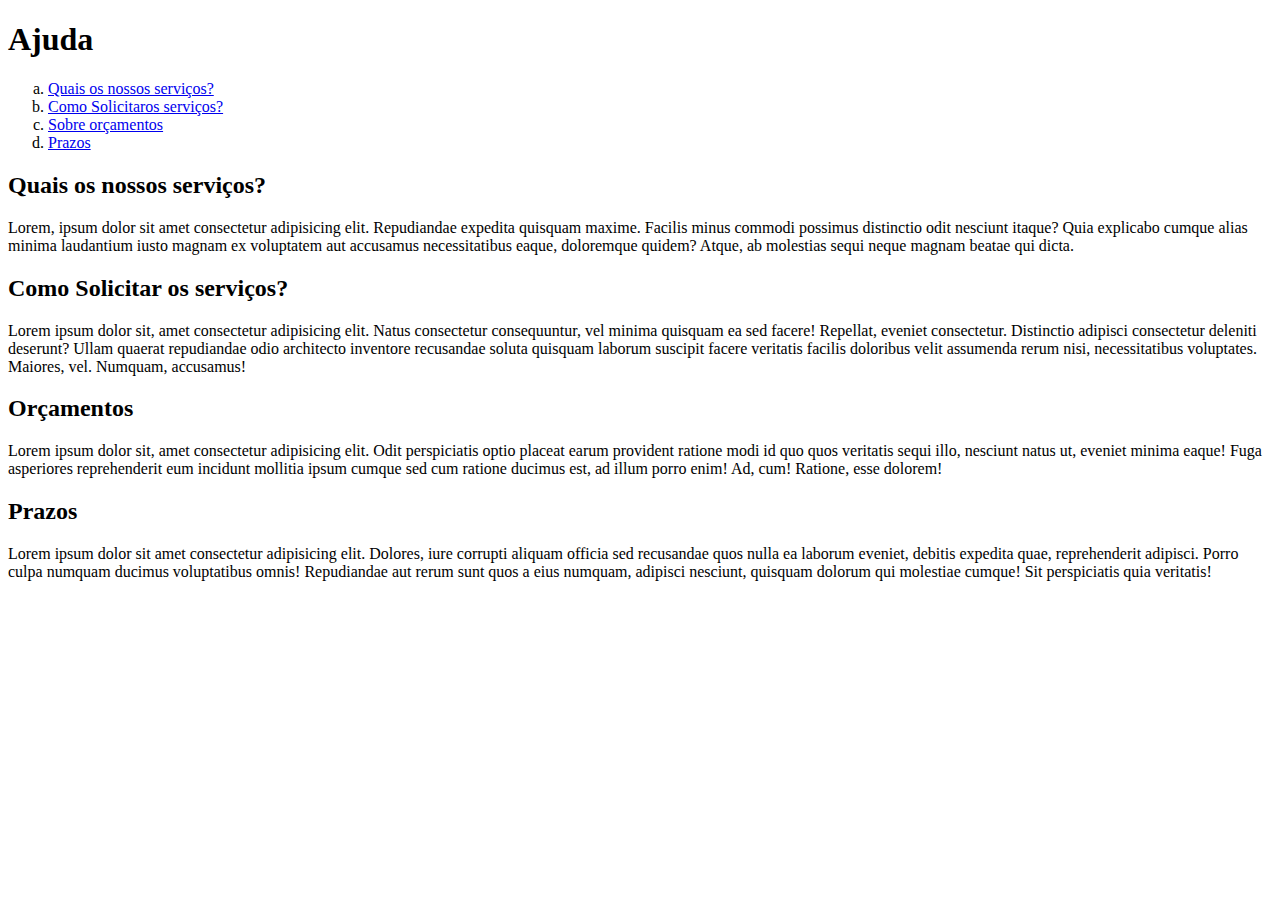
<file: ajuda.html>
<!DOCTYPE html>
<html lang="pt-br"> <!-- idioma da página-->
 <head>
    <meta charset="UTF-8">
    <meta http-equiv="X-UA-Compatible" content="IE=edge">
    <meta name="viewport" content="width=device-width, initial-scale=1.0">
    <title>Ajuda</title>
</head>
<body>
    <h1>Ajuda</h1>

    <!--listas transformadas em links-->
    <ol type="a">
        <li> <a href="#seriços"> Quais os nossos serviços?</a></li>
        <li> <a href="#solicitar"> Como Solicitaros serviços?</a></li>
        <li> <a href="#orçamentos"> Sobre orçamentos</a></li>
        <li> <a href="#prazos">Prazos</a></li>
    </ol>

    <!-- DIV organizar conteudo-->
    <div>
    <H2 id="seriços"> Quais os nossos serviços?</h2>
        <p>Lorem, ipsum dolor sit amet consectetur adipisicing elit. Repudiandae expedita quisquam maxime. Facilis minus commodi possimus distinctio odit nesciunt itaque? Quia explicabo cumque alias minima laudantium iusto magnam ex voluptatem aut accusamus necessitatibus eaque, doloremque quidem? Atque, ab molestias sequi neque magnam beatae qui dicta.</p>
    </div>
    <div>
        <h2 id="solicitar">Como Solicitar os serviços?</h2>
        <p>Lorem ipsum dolor sit, amet consectetur adipisicing elit. Natus consectetur consequuntur, vel minima quisquam ea sed facere! Repellat, eveniet consectetur. Distinctio adipisci consectetur deleniti deserunt? Ullam quaerat repudiandae odio architecto inventore recusandae soluta quisquam laborum suscipit facere veritatis facilis doloribus velit assumenda rerum nisi, necessitatibus voluptates. Maiores, vel. Numquam, accusamus!</p>
    </div>
    <div>
        <h2 id="orçamentos">Orçamentos</h2>
        <p>Lorem ipsum dolor sit, amet consectetur adipisicing elit. Odit perspiciatis optio placeat earum provident ratione modi id quo quos veritatis sequi illo, nesciunt natus ut, eveniet minima eaque! Fuga asperiores reprehenderit eum incidunt mollitia ipsum cumque sed cum ratione ducimus est, ad illum porro enim! Ad, cum! Ratione, esse dolorem!</p>
    </div>
    <div>
        <h2 id="prazos">Prazos</h2>
        <p>Lorem ipsum dolor sit amet consectetur adipisicing elit. Dolores, iure corrupti aliquam officia sed recusandae quos nulla ea laborum eveniet, debitis expedita quae, reprehenderit adipisci. Porro culpa numquam ducimus voluptatibus omnis! Repudiandae aut rerum sunt quos a eius numquam, adipisci nesciunt, quisquam dolorum qui molestiae cumque! Sit perspiciatis quia veritatis!</p>
    </div>

</body>
</html>
</file>
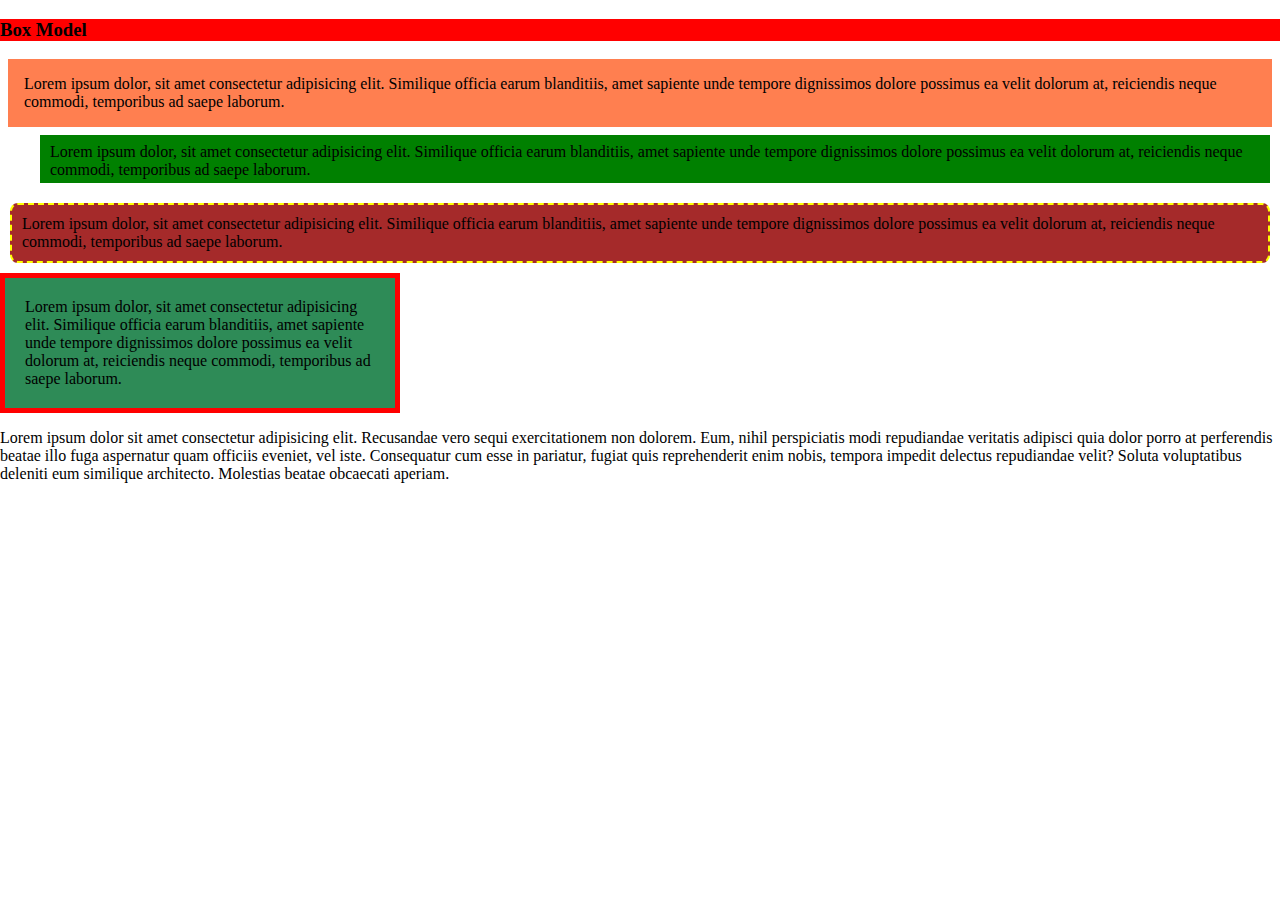
<file: aula2209.html>
<!DOCTYPE html>
<html lang="en">
<head>
    <meta charset="UTF-8">
    <meta http-equiv="X-UA-Compatible" content="IE=edge">
    <meta name="viewport" content="width=device-width, initial-scale=1.0">
    <title>Document</title>
</head>
<!-- linkar arquivo css com html / dentro de <head>-->
    <link rel="stylesheet" href="./css/styles2209.css"/>
<body>
    <h3>Box Model</h3>

    <div class="box1">
        Lorem ipsum dolor, sit amet consectetur adipisicing elit. Similique officia earum blanditiis, amet sapiente unde tempore dignissimos dolore possimus ea velit dolorum at, reiciendis neque commodi, temporibus ad saepe laborum.
    </div>

    <div class="box2">
        Lorem ipsum dolor, sit amet consectetur adipisicing elit. Similique officia earum blanditiis, amet sapiente unde tempore dignissimos dolore possimus ea velit dolorum at, reiciendis neque commodi, temporibus ad saepe laborum.
    </div>

    <div class="box3">
        Lorem ipsum dolor, sit amet consectetur adipisicing elit. Similique officia earum blanditiis, amet sapiente unde tempore dignissimos dolore possimus ea velit dolorum at, reiciendis neque commodi, temporibus ad saepe laborum.
    </div>

    <div class="box4">
        Lorem ipsum dolor, sit amet consectetur adipisicing elit. Similique officia earum blanditiis, amet sapiente unde tempore dignissimos dolore possimus ea velit dolorum at, reiciendis neque commodi, temporibus ad saepe laborum.
    </div>
    <p>Lorem ipsum dolor sit amet consectetur adipisicing elit. Recusandae vero sequi exercitationem non dolorem. Eum, nihil perspiciatis modi repudiandae veritatis adipisci quia dolor porro at perferendis beatae illo fuga aspernatur quam officiis eveniet, vel iste. Consequatur cum esse in pariatur, fugiat quis reprehenderit enim nobis, tempora impedit delectus repudiandae velit? Soluta voluptatibus deleniti eum similique architecto. Molestias beatae obcaecati aperiam.</p>

</body>
</html>
</file>
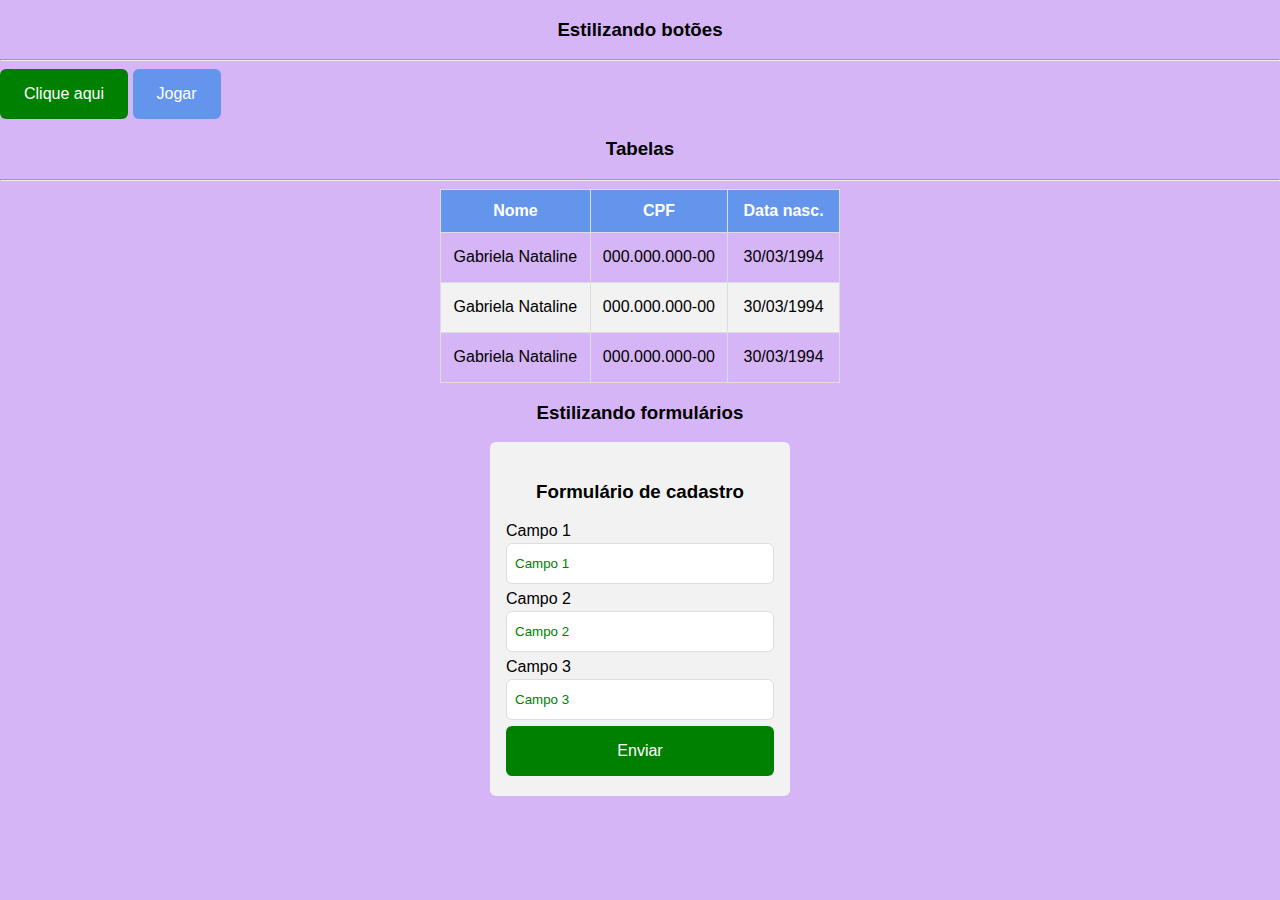
<file: aula23.09.html>
<!DOCTYPE html>
<html lang="en">
<head>
    <meta charset="UTF-8">
    <meta http-equiv="X-UA-Compatible" content="IE=edge">
    <meta name="viewport" content="width=device-width, initial-scale=1.0">
    <title>Document</title>
    <link rel="stylesheet" href="/css/styless23.09.css"/>
</head>
<body>
    <section>
        <h3>Estilizando botões</h3>
        <hr/>
        <button class="my-button">Clique aqui</button>
        <button class="my-button com-azul">Jogar</button>
    </section>
    <section>
        <h3>Tabelas</h3>
        <hr/>
        <table class="my-table">
            <thead>
                <tr>
                    <th>Nome</th>
                    <th>CPF</th>
                    <th>Data nasc.</th>
                </tr>
            </thead>
            <tbody>
                <tr>
                    <td>Gabriela Nataline</td>
                    <td>000.000.000-00</td>
                    <td>30/03/1994</td>
                </tr>
                <tr>
                    <td>Gabriela Nataline</td>
                    <td>000.000.000-00</td>
                    <td>30/03/1994</td>
                </tr>
                <tr>
                    <td>Gabriela Nataline</td>
                    <td>000.000.000-00</td>
                    <td>30/03/1994</td>
                </tr>
            </tbody>
        </table>
    </section>
    <section>
        <h3>Estilizando formulários</h3>
        <div>
            <form class="my-form">
                <h3>Formulário de cadastro</h3>
                <div class="my-form-group">
                    <label for=""> Campo 1</label>
                    <input type="text" placeholder="Campo 1"/>
                </div>
                <div class="my-form-group">
                    <label for=""> Campo 2</label>
                    <input type="text" placeholder="Campo 2"/>
                </div>
                <div class="my-form-group">
                    <label for=""> Campo 3</label>
                    <input type="text" placeholder="Campo 3"/>
                </div>
                <button class="my-button toda-largura">Enviar</button>
            </form>
        </div>
    </section>
</body>
</html>
</file>
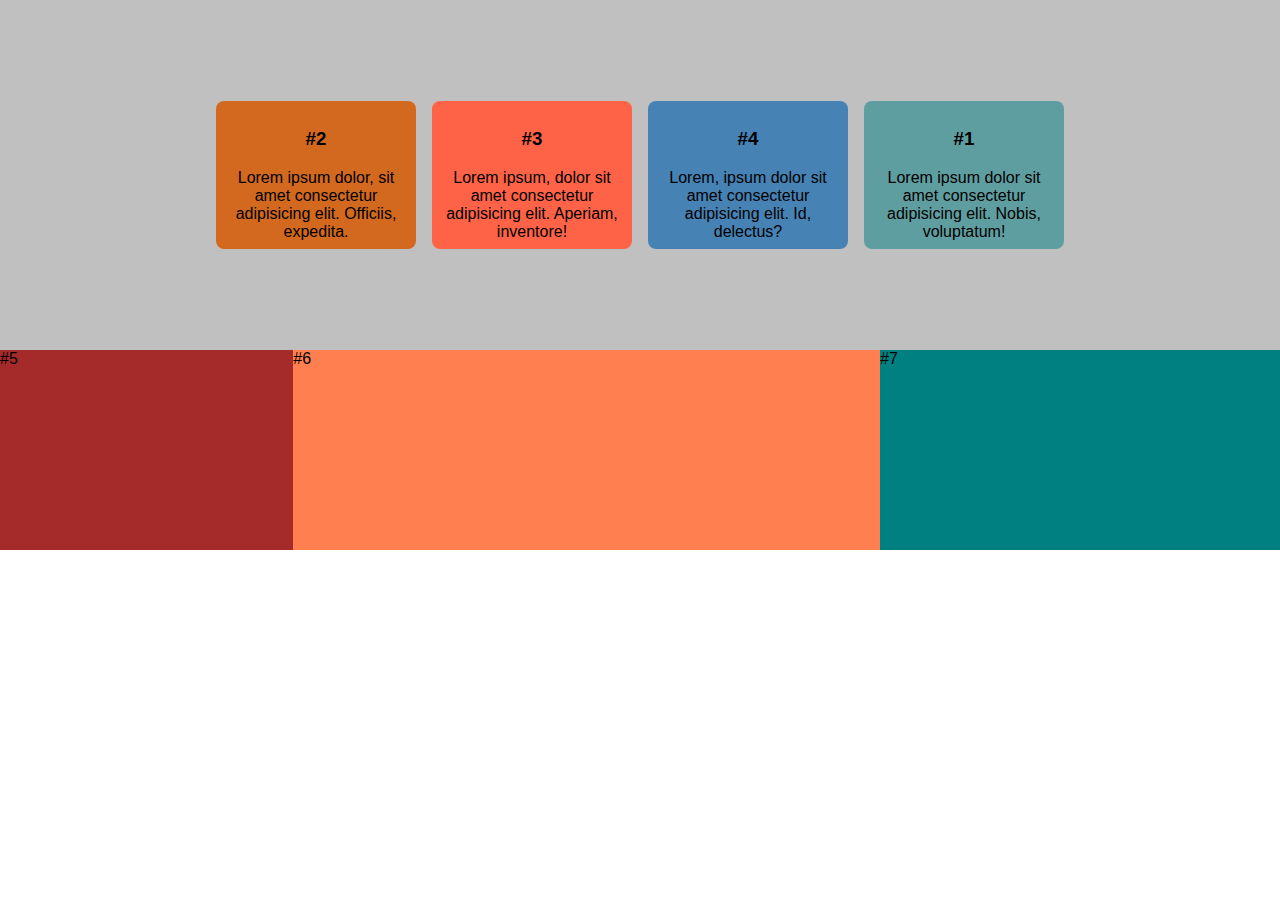
<file: aula2609.html>
<!DOCTYPE html>
<html lang="en">
<head>
    <meta charset="UTF-8">
    <meta http-equiv="X-UA-Compatible" content="IE=edge">
    <meta name="viewport" content="width=device-width, initial-scale=1.0">
    <title>Document</title>
    <link rel="stylesheet" href="/css/styles2609.css"/>
</head>
<body>
    <div class="container-flex">
        <div class="box-1">
            <h3>#1</h3>
        Lorem ipsum dolor sit amet consectetur adipisicing elit. Nobis, voluptatum!
        </div> 
        <div class="box-2">
            <h3>#2</h3>
        Lorem ipsum dolor, sit amet consectetur adipisicing elit. Officiis, expedita.
        </div> 
        <div class="box-3">
            <h3>#3</h3>
        Lorem ipsum, dolor sit amet consectetur adipisicing elit. Aperiam, inventore!
        </div> 
        <div class="box-4">
            <h3>#4</h3>
        Lorem, ipsum dolor sit amet consectetur adipisicing elit. Id, delectus?
        </div> 

    </div>
    
    <div class="container-flex-2">
        <div class="box-5">#5</div>
        <div class="box-6">#6</div>
        <div class="box-7">#7</div>
    </div>
</body>
</html>
</file>
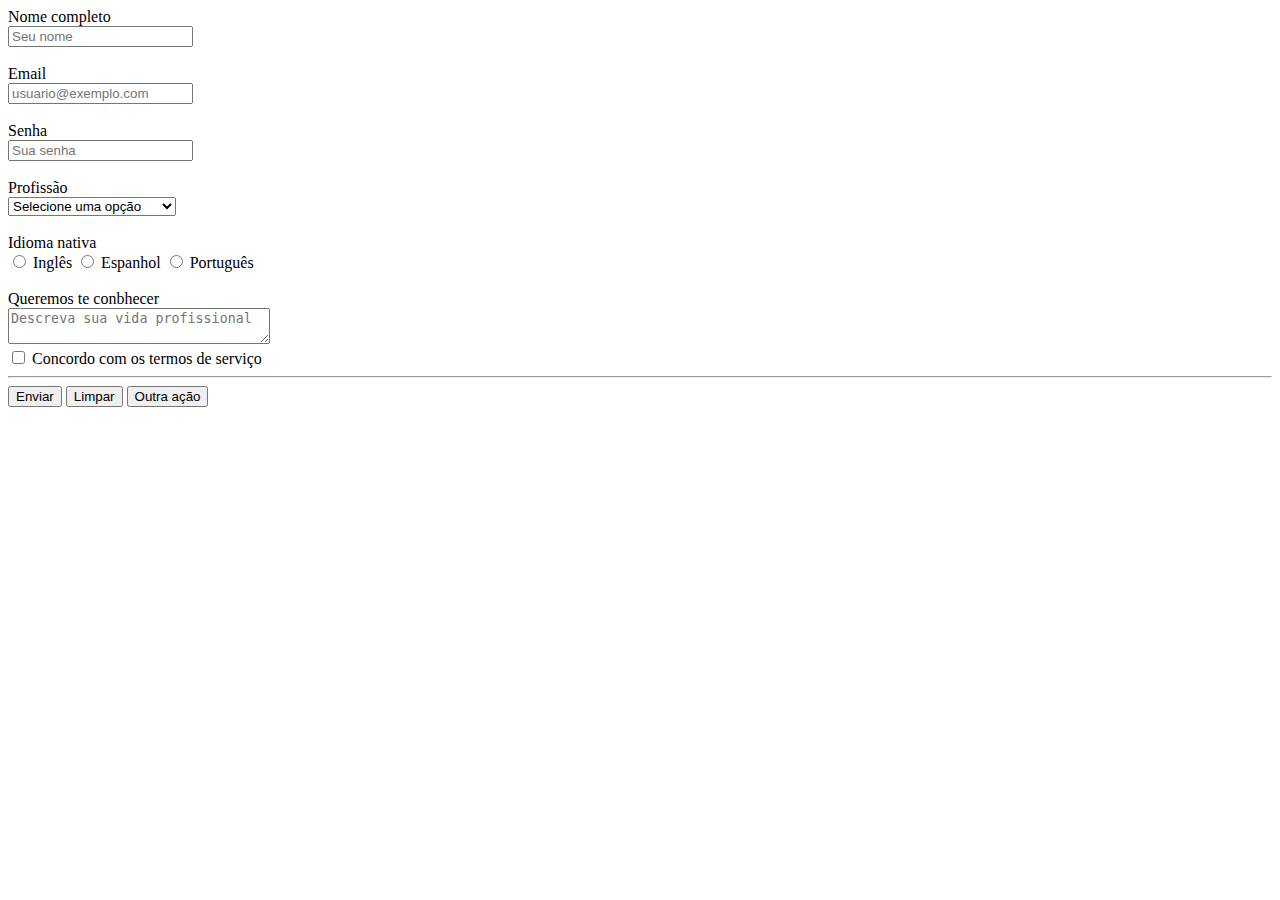
<file: criandoFormulario.html>
<!DOCTYPE html>
<html lang="en">
<head>
    <meta charset="UTF-8">
    <meta http-equiv="X-UA-Compatible" content="IE=edge">
    <meta name="viewport" content="width=device-width, initial-scale=1.0">
    <title>Document</title>
</head>
<body>
    <!-- form = label, input, name, select(select - CAIXA DE SELEÇAO C/ OPCOES/ ABAIXO UMA CAIXA DE SELEÇÅO), textarea/ for e id-->
    <!-- <input/> alto fechamento-->
    <!--Contain de inputs --> <!-- Tag <form> Como montar um formulário, elementos Container de inputs /campos que o usuário irá prencher. rotulo, label, campo de entrada de dados-->
    <!-- campo de entrada de dados-->
    <!--placeholder = dica p/ usuário, escreve na tela o que é para fazer-->
    <!--required = campo obrigatório-->
    <!-- resultado query parameters = utiliza inputs name e  value-->
    <!-- minlength = minimo de caracteres / maxlength  = maximo de caracteres /rows e cols tamanho pré definido da caixa de mensasgem (ROWS: número de linhas da área de texto. COLS: número de colunas da área de texto)-->
    <!--value = atribuir valor--> 
    <!-- type = informa o tipo do input devera ser recebido-->


    <form>  
        <div>
            <label for="campoNome" >Nome completo</label><br/>
            <input id="campoNome" name="campoNome" type="text" placeholder="Seu nome" required />
        </div>
        <br>
        <div>
            <label for="campoEmail">Email</label><br/>
            <input id="campoEmail" name="campoEmail" type="email" placeholder="usuario@exemplo.com" required/>
        </div>
        <br>
        <div>
            <label for="campoSenha">Senha</label><br>
            <input id="campoSenha" name="campoSenha" type="password" placeholder="Sua senha" minleght="8" required/>
        </div>
        <br/>
        <div>
            <label for="campoProfissao" >Profissão</label><br/>
            <select id="campoProfissao" name="campoProfissao" required> 
                <option selected disabled value="">Selecione uma opção</option> <!--selected disabled / option precisa do value--> 
                <option value="professor">Professor</option>
                <option value="técnico">Técnico</option>
                <option value="Especialista">Especialista</option>
                <option value="nda">Nenhuma das anteriores</option>
            </select>
        </div>
        <br/>
        <div>
            <label> Idioma nativa</label><br/>

            <input id="checkIngles" name="campoIdioma" type="radio" value="ingles"required/>
            <label for="checkIngles">Inglês</label>

            <input id="checkEspanhol" name="campoIdioma" type="radio" value="espanhol"required/>
            <label for="checkEspanhol">Espanhol</label>

             <input id="checkPortugues" name="campoIdioma" type="radio" value="Portugues"required/>
            <label for="checkPortugues">Português</label>
        </div>
        <br/>
        <div>
            <label for="campoResumo"> Queremos te conbhecer</label><br/>
            <textarea id="campoResumo" name="campoResumo" minlength="30" maxlength="128" rowns="5" cols="30" placeholder="Descreva sua vida profissional"></textarea>
        </div>
        <div>
            <input id="checkTermos" type="checkbox" name="concordaTermos" required />
            <label for="checkTermos">Concordo com os termos de serviço</label>
        </div>
        <hr/>
            <button type="button">Enviar</button> <!--SUBMETER (SUBMIT)-->
            <button type="reset">Limpar</button>
            <button type="button" onclick="alert('Oi')">Outra ação </button>
        </form> <!--onclick = após o clique o usuário no botão-->
</body>
</html>
</file>
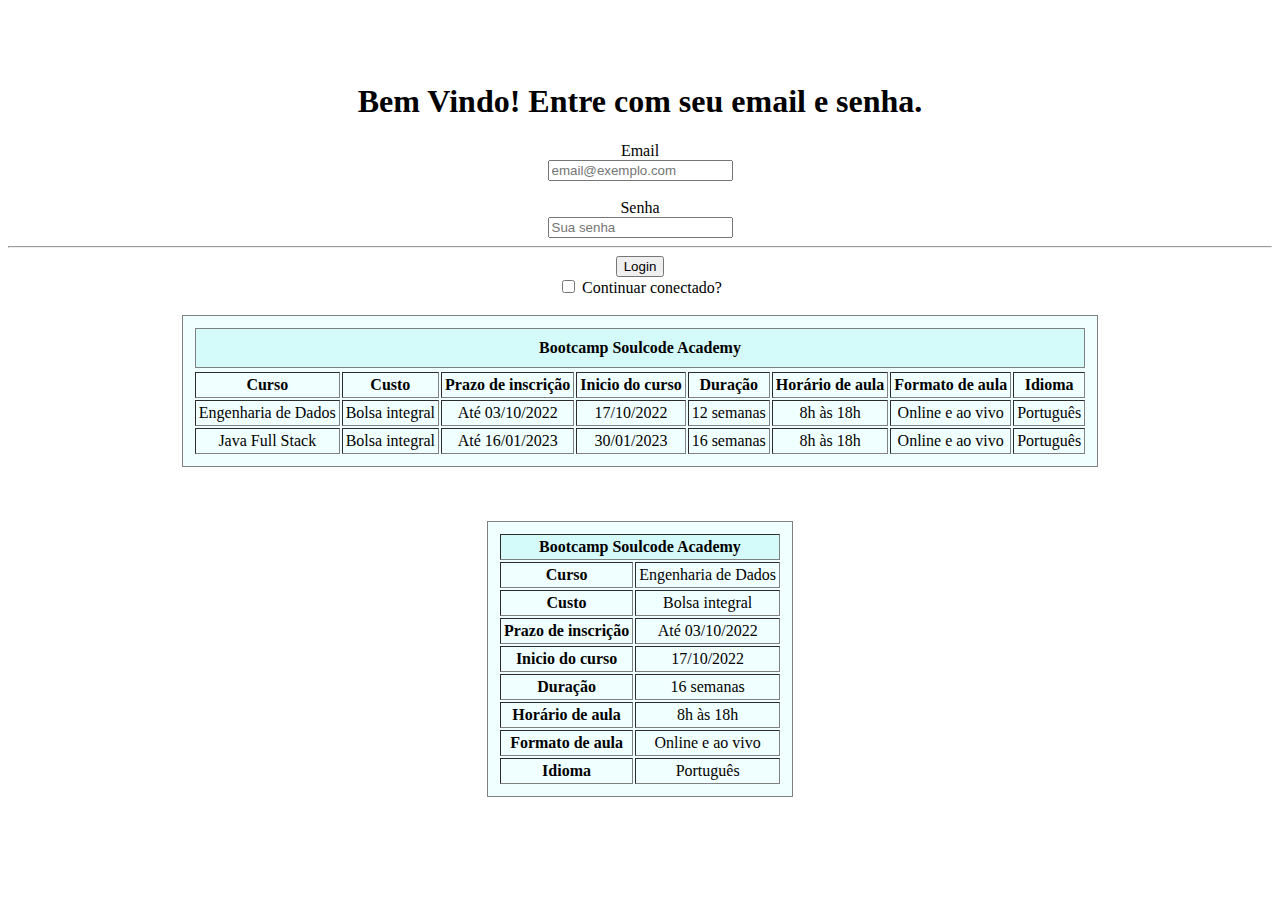
<file: exCriarFormulario.html>
<!DOCTYPE html>
<html lang="en">
<head>
    <meta charset="UTF-8">
    <meta http-equiv="X-UA-Compatible" content="IE=edge">
    <meta name="viewport" content="width=device-width, initial-scale=1.0">
    <title>Cursos SoulCode Academy</title>
</head>
    <link rel="stylesheet" href="/css/exCriarFormulario.css"/>
<body>
    <!-- <img src="./img/logo-soulcode.png"> -->
    <br/>
    <br/>
    <br/>
    <h1>Bem Vindo! Entre com seu email e senha.</h1>
    
    <form> <!--criar formuário-->
    <div>
        <label for="campoEmail">Email</label> <br/> <!--informação-->
        <input id="campoEmail" name="campoEmail" placeholder="email@exemplo.com" type="email" required/>  <!--campo a ser preenchido-->
    </div>
    <br/>
    <div>
        <label for="campoSenha">Senha</labe><br/>
        <input id="campoSenha" name="campoSenha" placeholder="Sua senha" type="password" minlength="6" maxlength="6" required>
    </div>
    <hr/>
    <div>
        <button type="button">Login</button> <!--inserir botão-->
    </div>
    <div>
        <input type="checkbox" required/> <!--campo de seleção-->
        <label>Continuar conectado?</label>
    </div>
    </form>
    <br/>

    <table class="table" border="1" cellpadding="3" style="padding: 10px; border-style: groove;"> <!--inicio da tabela-->
        
        <th class="titulo" colspan="8" style="padding: 10px; border-style: groove;" > Bootcamp Soulcode Academy</th>
        <tr>
            </tr>
            <th>Curso</th>
            <th>Custo</th>
            <th>Prazo de inscrição</th>
            <th>Inicio do curso</th>
            <th>Duração</th>
            <th>Horário de aula</th>
            <th>Formato de aula</th>
            <th>Idioma</th>
        </tr>
         <tr>
            <td>Engenharia de Dados</td>
            <td>Bolsa integral</td>
            <td>Até 03/10/2022</td>
            <td>17/10/2022</td>
            <td>12 semanas</td>
            <td>8h às 18h</td>
            <td>Online e ao vivo</td>
            <td>Português</td>
        </tr>
        <tr>
            <td>Java Full Stack</td>
            <td>Bolsa integral</td>
            <td>Até 16/01/2023</td>
            <td>30/01/2023</td>
            <td>16 semanas</td>
            <td>8h às 18h</td>
            <td>Online e ao vivo</td>
            <td>Português</td>
        </tr>
    </table>
    
<br/>
    
    <table class ="table" border="1" cellpadding="3" style="padding: 10px; border-style: groove;">
        <th class="titulo" colspan="2">Bootcamp Soulcode Academy</th>
    <tr>
        <th>Curso</th><br/>
        <td>Engenharia de Dados</td>
    </tr>
    <tr>
        <th>Custo</th><br/>
        <td>Bolsa integral</td>
    </tr>
    <tr>
        <th>Prazo de inscrição</th>
        <td>Até 03/10/2022</td>
    </tr>
    <tr>
        <th>Inicio do curso</th>
        <td>17/10/2022</td>
    </tr>
    <tr>
        <th>Duração</th>
        <td>16 semanas</td>
    </tr>
    <tr>
        <th>Horário de aula</th>
        <td>8h às 18h</td>
    </tr>
    <tr>
        <th>Formato de aula</th>
        <td>Online e ao vivo</td>
    </tr>
    <tr>
        <th>Idioma</th>
        <td>Português</td>
    </tr>
    </table>
</body>
</html>
</file>
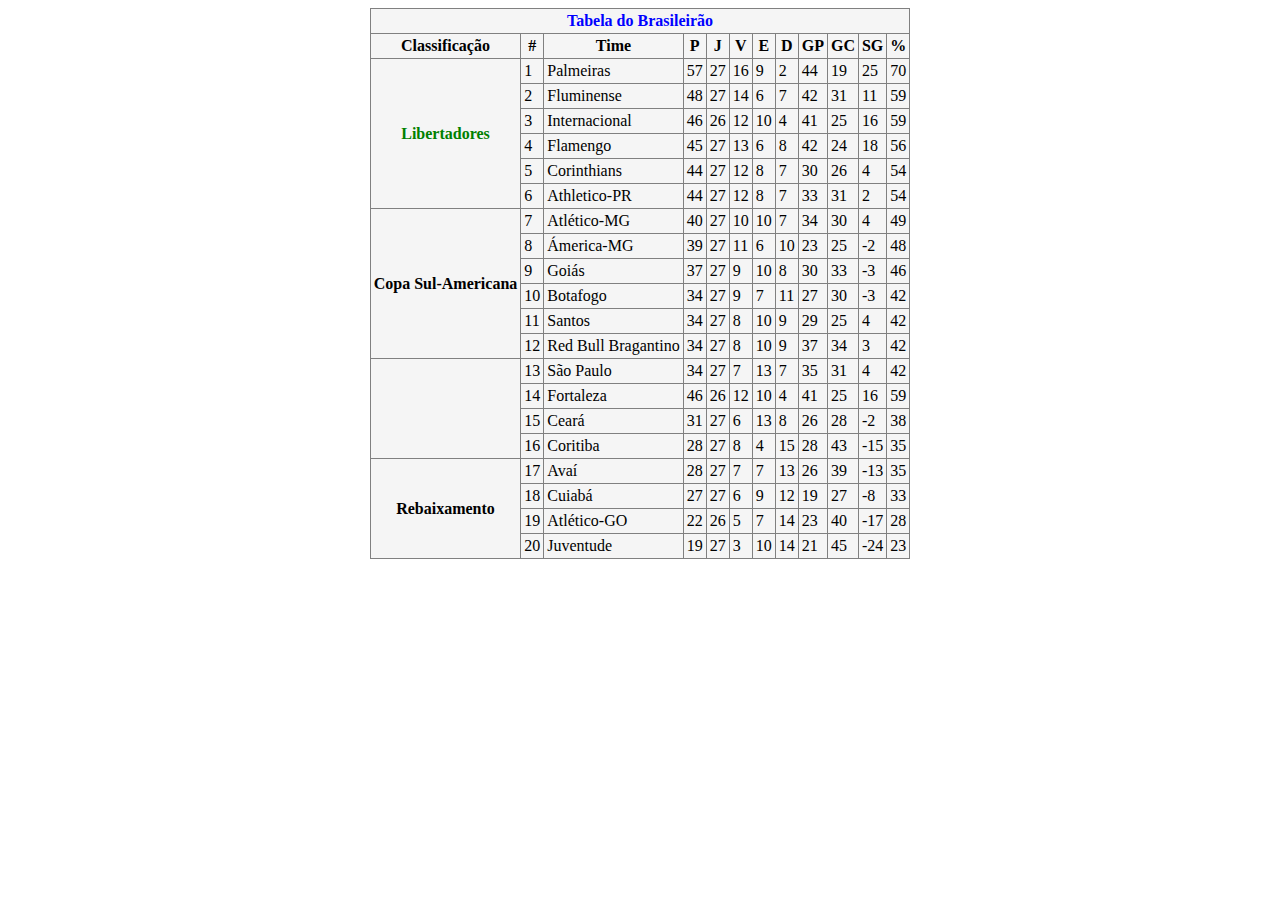
<file: exTabeladoBrasileirao.html>
<!DOCTYPE html>
<html lang="en">
<head>
    <meta charset="UTF-8">
    <meta http-equiv="X-UA-Compatible" content="IE=edge">
    <meta name="viewport" content="width=device-width, initial-scale=1.0">
    <title>Tabela do Brasileirão</title>

    <link rel="stylesheet" href="/css/exTabeladoBrasileirao.css"
</head>
<body>
   
    <table class="tabela" border="1" cellpadding="3" style="border-collapse: collapse;">
      
        <th class="titulo" colspan="12">Tabela do Brasileirão</th>
    <tr>
      
        <th>Classificação</th>
        <th>#</th>
        <th>Time</th>
        <th>P</th>
        <th>J</th>
        <th>V</th>
        <th>E</th>
        <th>D</th>
        <th>GP</th>
        <th>GC</TH>
        <th>SG</th>
        <th>%</th>
    </tr>
        <th class="libertadores" rowspan="6">Libertadores</th>
        <td>1</td>
        <td>Palmeiras</td>
        <td>57</td>
        <td>27</td>
        <td>16</td>
        <td>9</td>
        <td>2</td>
        <td>44</td>
        <td>19</td>
        <td>25</td>
        <td>70</td>
     </tr>
     <tr>
        <td>2</td>
        <td>Fluminense</td>
        <td>48</td>
        <td>27</td>
        <td>14</td>
        <td>6</td>
        <td>7</td>
        <td>42</td>
        <td>31</td>
        <td>11</td>
        <td>59</td>
     </tr>
     <tr>
        <td>3</td>
        <td>Internacional</td>
        <td>46</td>
        <td>26</td>
        <td>12</td>
        <td>10</td>
        <td>4</td>
        <td>41</td>
        <td>25</td>
        <td>16</td>
        <td>59</td>
     </tr>
     <tr> 
        <td>4</td>	
        <td>Flamengo</td>
        <td>45</td>
        <td>27</td>
        <td>13</td>
        <td>6</td>
        <td>8</td>
        <td>42</td>
        <td>24</td>
        <td>18</td>
        <td>56</td>
     </tr>
     <tr> 	
        <td>5</td>
        <td>Corinthians</td>
        <td>44</td>
        <td>27</td>
        <td>12</td>
        <td>8</td>
        <td>7</td>
        <td>30</td>
        <td>26</td>
        <td>4</td>
        <td>54</td>
     </tr>
     <tr> 
        <td>6</td>
        <td>Athletico-PR</td>
        <td>44</td>
        <td>27</td>
        <td>12</td>
        <td>8</td>
        <td>7</td>
        <td>33</td>
        <td>31</td>
        <td>2</td>
        <td>54</td>
     </tr>
     <tr> 
        <th rowspan="6">Copa Sul-Americana</th>
        <td>7</td>
        <td>Atlético-MG</td>
        <td>40</td>
        <td>27</td>
        <td>10</td>
        <td>10</td>
        <td>7</td>
        <td>34</td>
        <td>30</td>
        <td>4</td>
        <td>49</td>
     </tr> 
     <tr>
        <td>8</td>
        <td>Ámerica-MG</td>
        <td>39</td>
        <td>27</td>
        <td>11</td>
        <td>6</td>
        <td>10</td>
        <td>23</td>
        <td>25</td>
        <td>-2</td>
        <td>48</td>
     </tr> 
     <tr>
        <td>9</td>
        <td>Goiás</td>
        <td>37</td>
        <td>27</td>
        <td>9</td>
        <td>10</td>
        <td>8</td>
        <td>30</td>
        <td>33</td>
        <td>-3</td>
        <td>46</td>
     </tr> 
        <td>10</td>
        <td>Botafogo</td>
        <td>34</td>
        <td>27</td>
        <td>9</td>
        <td>7</td>
        <td>11</td>
        <td>27</td>
        <td>30</td>
        <td>-3</td>
        <td>42</td>
     </tr> 
     <tr>
        <td>11</td>
        <td>Santos</td>
        <td>34</td>
        <td>27</td>
        <td>8</td>
        <td>10</td>
        <td>9</td>
        <td>29</td>
        <td>25</td>
        <td>4</td>
        <td>42</td>
     </tr> 
     <tr>
        <td>12</td>
        <td>Red Bull Bragantino</td>
        <td>34</td>
        <td>27</td>
        <td>8</td>
        <td>10</td>
        <td>9</td>
        <td>37</td>
        <td>34</td>
        <td>3</td>
        <td>42</td>
     </tr> 
     <tr>
        <th rowspan="4"></th>
        <td>13</td>
        <td>São Paulo</td>
        <td>34</td>
        <td>27</td>
        <td>7</td>
        <td>13</td>
        <td>7</td>
        <td>35</td>
        <td>31</td>
        <td>4</td>
        <td>42</td>
     </tr>
     <tr>
        <td>14</td>
        <td>Fortaleza</td>
        <td>46</td>
        <td>26</td>
        <td>12</td>
        <td>10</td>
        <td>4</td>
        <td>41</td>
        <td>25</td>
        <td>16</td>
        <td>59</td>
     </tr>
     <tr>
        <td>15</td>
        <td>Ceará</td>
        <td>31</td>
        <td>27</td>
        <td>6</td>
        <td>13</td>
        <td>8</td>
        <td>26</td>
        <td>28</td>
        <td>-2</td>
        <td>38</td>
     </tr> 
     <tr>
        <td>16</td>
        <td>Coritiba</td>
        <td>28</td>
        <td>27</td>
        <td>8</td>
        <td>4</td>
        <td>15</td>
        <td>28</td>
        <td>43</td>
        <td>-15</td>
        <td>35</td>
     </tr>
     <tr>
        <th rowspan="4">Rebaixamento</th>
        <td>17</td>
        <td>Avaí</td>
        <td>28</td>
        <td>27</td>
        <td>7</td>
        <td>7</td>
        <td>13</td>
        <td>26</td>
        <td>39</td>
        <td>-13</td>
        <td>35</td>
     </tr>
     <tr>
        <td>18</td>
        <td>Cuiabá</td>
        <td>27</td>
        <td>27</td>
        <td>6</td>
        <td>9</td>
        <td>12</td>
        <td>19</td>
        <td>27</td>
        <td>-8</td>
        <td>33</td>
     </tr>
     <tr>
        <td>19</td>
        <td>Atlético-GO</td>
        <td>22</td>
        <td>26</td>
        <td>5</td>
        <td>7</td>
        <td>14</td>
        <td>23</td>
        <td>40</td>
        <td>-17</td>
        <td>28</td>
     </tr>
     <tr>
        <td>20</td>
        <td>Juventude</td>
        <td>19</td>
        <td>27</td>
        <td>3</td>
        <td>10</td>
        <td>14</td>
        <td>21</td>
        <td>45</td>
        <td>-24</td>
        <td>23</td>
      </tr>
   </div>
     </table>
   </body>
</html>
</file>
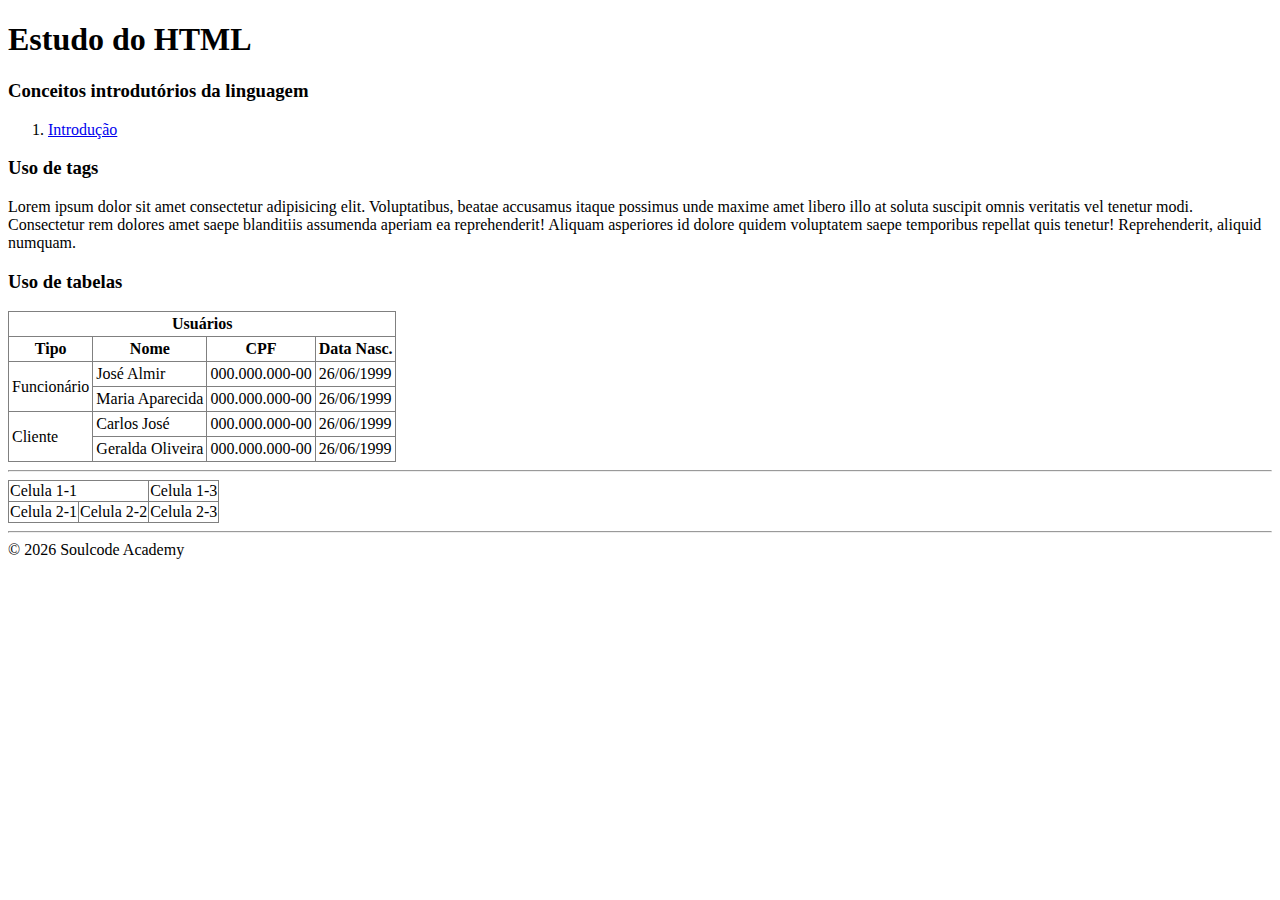
<file: wiki.html>
<!DOCTYPE html>
<html lang="en">
<head>
    <meta charset="UTF-8">
    <meta http-equiv="X-UA-Compatible" content="IE=edge">
    <meta name="viewport" content="width=device-width, initial-scale=1.0">
    <title>Document</title>
</head>
<body>
    <header> <!-- cabeçalho = introduz algo-->
            <h1> Estudo do HTML</h1>
            <h3>Conceitos introdutórios da linguagem</h3>
                <nav> <!--agruoa links de navegação/links para outras páginas-->
                    <ol> <!-- lista ordenada-->
                        <li><a href="#intro"> Introdução</a></li>
                </ol>
            </nav>
        </header>
        <main> <!-- conteúdo principal da página/ para o desenvolvedor -->
            <sectionn> <!--separa tópicos/conteúdos-->
                <h3>Uso de tags</h3>
                <p>Lorem ipsum dolor sit amet consectetur adipisicing elit. Voluptatibus, beatae accusamus itaque possimus unde maxime amet libero illo at soluta suscipit omnis veritatis vel tenetur modi. Consectetur rem dolores amet saepe blanditiis assumenda aperiam ea reprehenderit! Aliquam asperiores id dolore quidem voluptatem saepe temporibus repellat quis tenetur! Reprehenderit, aliquid numquam.</p>
            </sectionn>
            <sectionn> 
                <h3>Uso de tabelas</h3>
                <table border="1" cellpadding="3" style="border-collapse:collapse;"> <!-- TABLE = FAZER TABELA-->
                    <thead> <!--cabeçalho da tabela-->
                        <tr>
                            <th colspan="4">Usuários</th> <!-- duração da coluna-->
                        </tr>
                        <tr> <!-- tr = table row = linha da tabela-->
                            <th>Tipo</th> <!-- td = colunas-->
                            <th>Nome</th> <!--table header = titulos da coluna-->
                            <th>CPF</th>
                            <th>Data Nasc.</th>
                        </tr>
                    </thead>
                    <tbody> <!--corpo da tabela-->
                        <tr>
                            <td rowspan="2">Funcionário</td> <!-- rowspan = duração da linha = ocupar quantas linhas /VERTICAL-->
                            <td>José Almir <!--Table data--></td>
                            <td>000.000.000-00</td>
                            <td>26/06/1999</td>
                        </tr>
                        <tr>
                            <td>Maria Aparecida </td>
                            <td>000.000.000-00</td>
                            <td>26/06/1999</td>
                        </tr>
                        <tr>
                            <td rowspan="2">Cliente</td>
                            <td>Carlos José</td>
                            <td>000.000.000-00</td>
                            <td>26/06/1999</td>
                        </tr>
                        <tr>
                            <td>Geralda Oliveira</td>
                            <td>000.000.000-00</td>
                            <td>26/06/1999</td>
                        </tr>
                    </tbody>
                </table>
                <hr/>
                <table border="1" ceellpadding="4" style="border-collapse:collapse;">
                    <tr>
                        <td colspan="2">Celula 1-1</td>
                        <td>Celula 1-3</td>
                    </tr>
                    <tr>
                        <td>Celula 2-1</td>
                        <td>Celula 2-2</td>
                        <td>Celula 2-3</td>
                    </tr>
                </table>
            </section>
    </main>
    <hr/> <!--horizontal rule = linha horizontal para personalizar a tela /-->
    <footer> <!--dá informações sobre autoria/encerra o conteúdo-->
            ©
        <script>
            //inserir comentário no java
            document.write(new Date().getFullYear())
        </script>
            Soulcode Academy
    </footer>
</body>
</html>
</file>
<file: css/styles2209.css>
/* configurando blocos :
background = cor do fundo
padding = espacamento interno do bloco, aplica sentindo horário/ T R B L
margin= espaçamento externo, entre as div
border = borda /tamanho, estilo, cor
width = largura*/


h3{
    background-color: red;
}

.box1 {
    background-color: coral;
    padding: 16px;
    margin: 8px;
}

.box2 {
    background-color:green;
    padding: 8px 20px 4px 10px;
    margin: 8px 10px 20px 40px;
}

.box3 {
    background-color:brown;
    /* espessura, estilo, cor*/
    /*estilos: dashed, dotted, solid*/
    border: 2px dashed yellow;
    border-radius: 8px;
    padding: 10px;
    margin:10px;
}

.box4 {
    background-color:seagreen;
    width: 400px;
    padding: 20px;
    border: 5px solid red;
}


*{ /* asteristos é para dizer que SE APLICA EM TODAS as div*/
    box-sizing: border-box;
    /*p sizing = dimensionamento, para as divi respeitarem o tamanho determindo pela width*/
}


body{
    padding:0;
    margin: 0;
    background-image: url("https://soulcodeacademy.org/assets/images/logo/light-logo.png");
    background-repeat: no-repeat;  /*para a imagem não se repetir*/
    /*background-size: contain; cover = zoom && contain = estica a imagem*/
    background-position: left bottom; /*posição da imagem*/
    background-attachment: fixed; /*imagem fica fixa*/

}
</file>
<file: css/styless23.09.css>
* {
    box-sizing: border-box;
}

body {
    background-color: #d6b5f6;
    font-family: 'Arial', sans-serif;
    margin: 0; /*o navegador já vem com margem padrão, estamos retirando a margem*/
}

.my-button{
    background-color: green;
    border: none; /*retirando a bordar do botão*/
    color: white;
    padding:16px 24px ; /* vertical e horizontall*/ 
    font-size: 16px;
    margin: auto;
    cursor: pointer; /*ícone de clique p botão*/
    border-radius: 6px; /*arredondar cantos*/
}

.my-button:hover{ /*quando passar o mouse no botão, muda de cor*/
    background-color: cadetblue;
} 

.com-azul {
    background-color: cornflowerblue;
}

.my-table{
    width: 400px;
    border-collapse: collapse; /*junta as bordas*/
    margin: auto; /*funciona apenas se tiver largura definida*/
}

.my-table td, .my-table th {
    border: 1px solid #ddd;
    padding: 8px;
}

.my-table th {
    background-color: cornflowerblue;
    padding: 12px;
    color: white
}

.my-table tr:nth-child(even){ /* even = par, add = ímpar /aplica o estilo aos tr */
    background-color: #f2f2f2;
}

.my-table tr:hover{  /*quando passa o mouse muda de cor*/
    background-color: #ddd;
}

.my-table td{
    text-align: center;/*left, right, justify*/
    height: 50px;
}


.my-form{
    border-radius: 6px;
    background-color: #f2f2f2;
    padding: 20px 16px;
    width: 300px;
    margin: auto;
}

.my-form input {
    width: 100%;
    padding: 12px 8px;
    border: 1px solid#ddd;
    border-radius: 6px;
    margin-top: 3px;
    color: red;
}

::placeholder {
    color: green;
}
.toda-largura {
    width: 100%;
    margin: 6x 0;
}

.my-form-group{
    margin-bottom: 6px;
}

h3 {
    text-align: center;
    
}
</file>
<file: css/styles2609.css>
* {
    box-sizing: border-box;
}

body{
    margin: 0;
    font-family: 'Arial', sans-serif;
}

.container-flex{ 
    background-color: silver;
    display: flex; /*ativa o flexbox*/
    flex-direction: row; /* Columm - distribuição vertical/ Row - horizontal(row) dos elementos*/
    flex-wrap: wrap; /*respeitar a largura definida, da class*/
    justify-content: center; /* Center - centralizar os elementos / space-around - espaçamneto entre os elementos/ espace-between / space-evenly - espaçamento igual*/
    align-items: center; /* stretch, center, flex-start, flex-end / muda elementos do eixo cross*/

    /*cuida do 'conteudo do container*/
    align-content: space-around;
    height: 350px;
    gap: 16px;

}

.box-1 {
    background-color: cadetblue;
    align-self: flex-end;  /*modifica apenas 1 elemento, no cros*/
    order: 1; /*alterar posição do elemento sentido c*/
}

.box-2 {
    background-color: chocolate;
    
}

.box-3 {
    background-color: tomato;
    align-self: flex-start;
}

.box-4{
    background-color: steelblue;
}

.box-1, .box-2, .box-3, .box-4{
    width: 200px; /*largura*/
    padding: 8px; 
    border-radius: 8px;
    text-align: center;
}

.box-5 {
    background-color: brown;
    flex: 1;
}

.box-6 {
    background-color: coral;
    flex: 2
}

.box-7{
    background-color: teal;
    width: 400px;
}

.container-flex-2{
    display: flex; /*distribuição de largura*/
    background-color: orange;
    height: 200px;
    flex-wrap: wrap;

}
/* .tower -1-1{}
align-self: center; modifica apenas 1 elemento, no cross */
</file>
<file: css/exCriarFormulario.css>
body{
    text-align: center;
    background-image: url("https://soulcodeacademy.org/assets/images/logo/light-logo.png");
    background-repeat: no-repeat;
    background-position: center;
    }

.table {
    margin: auto;
    background-color: azure;
}

.titulo {
    background-color: rgb(213, 250, 250);
}
</file>
<file: css/exTabeladoBrasileirao.css>
.tabela{
    background-color:whitesmoke;
    margin: auto;
    /* margin: 200px 200px 200px 200px;  */
    /* padding: 50px; */
    /* background-position: center; */
    
}
.titulo{
    color: blue;
}

.libertadores{
    color: green;
}
</file>
